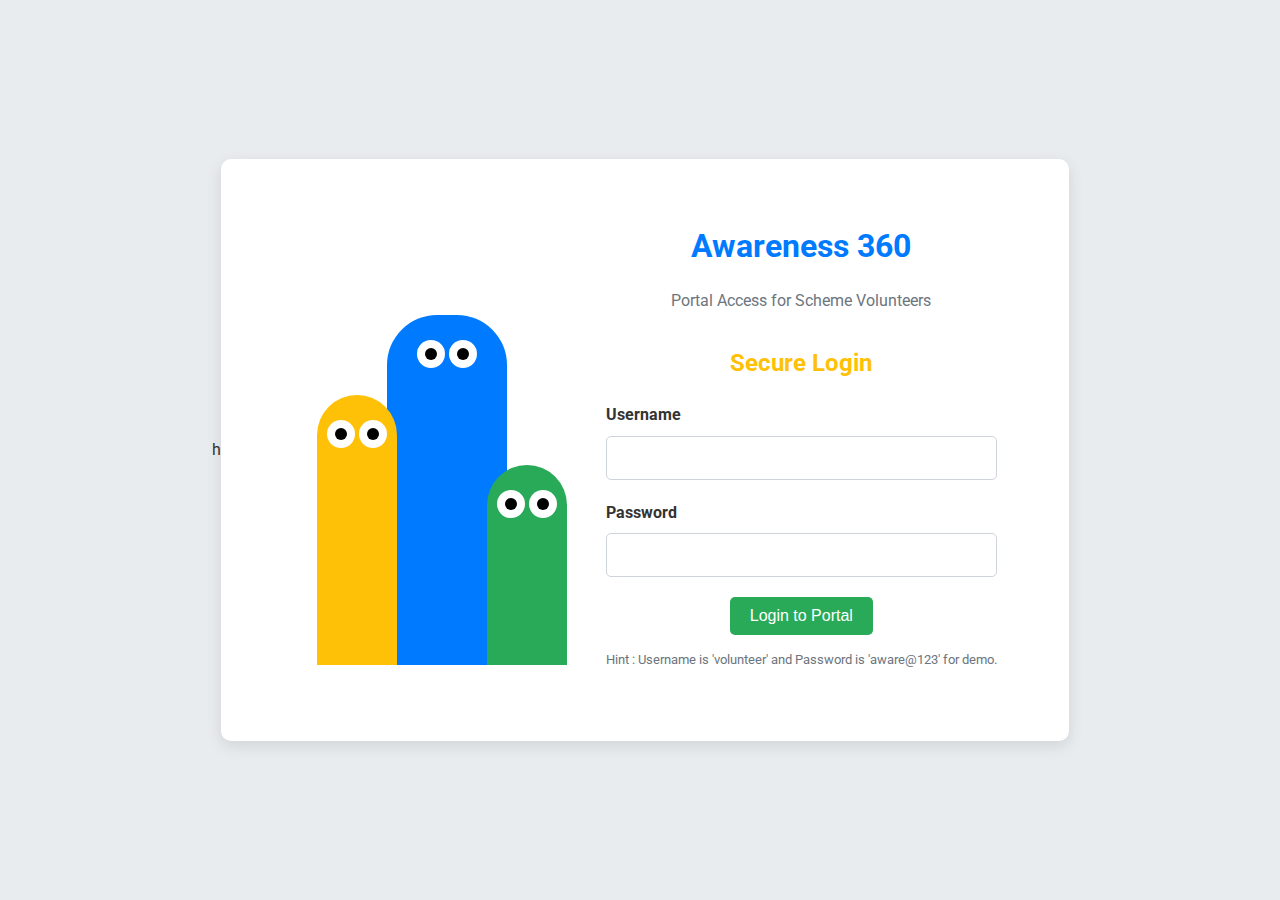
<file: index.html>
<!DOCTYPE html>
<html lang="en">
<head>
    <meta charset="UTF-8">
    <meta name="viewport" content="width=device-width, initial-scale=1.0">
    <title>Awareness 360 - Home</title>
    <meta name="description" content="Your gateway to Central and Andhra Pradesh government schemes, explained simply.">
    <link href="https://fonts.googleapis.com/css2?family=Roboto:wght@400;700&display=swap" rel="stylesheet">
    <link rel="stylesheet" href="css/style.css">
        <link rel="stylesheet" href="https://cdnjs.cloudflare.com/ajax/libs/font-awesome/6.5.0/css/all.min.css" />
    <link rel="preconnect" href="https://fonts.googleapis.com">
    <link rel="preconnect" href="https://fonts.gstatic.com" crossorigin>
    <link href="https://fonts.googleapis.com/css2?family=Pompiere&display=swap" rel="stylesheet">
    <meta name="viewport" content="width=device-width, initial-scale=1.0">
</head>
<body>

    <!-- BARS ANIMATION -->
    <div class="bars-ani">
        <div class="bars" style="--i:1"></div>
        <div class="bars" style="--i:2"></div>
        <div class="bars" style="--i:3"></div>
        <div class="bars" style="--i:4"></div>
        <div class="bars" style="--i:5"></div>
        <div class="bars" style="--i:6"></div>
    </div>

    <!-- MAIN PAGE CONTENT -->
    <div id="main-content">
        <header class="main-header">
            <a class="logo" href="index.html" data-text="Awareness 360" style="list-style: none; text-decoration: none;">Awareness 360</a>
            <nav aria-label="Main Navigation">
                <ul>
                    <li><a href="schemes.html">Schemes</a></li>
                    <li><a href="about.html">About</a></li>
                    <li><a href="contact.html">Contact</a></li>
                    <li><button onclick="logout()" class="logout-button" aria-label="Logout of the portal">Logout</button></li>
                </ul>
            </nav>
        </header>

        <main>
            <section id="hero" class="hero-section dedicated-landing-banner" aria-labelledby="hero-title">
                <div class="hero-content-wrapper">
                    <h1><span class="hero-title" data-text="Empowerment Through Information.">Empowerment Through Information.</span></h1>
                    <p>Discover government welfare programs and access benefits designed for you. Simple, clear, and direct.</p>
                    <a href="schemes.html" class="cta-button">Find Schemes Now</a>
                </div>
            </section>

        <div class="Description feature-card">
            <h1 class="heading">Awareness 360 — Government Scheme Information Portal</h1>
            <p>
                <h2 class="sub-heading">Description:</h2>
Awareness 360 is an interactive and user-friendly web platform designed to simplify access to government welfare schemes for the general public. It provides citizens with clear, categorized, and easily searchable information on Central and State (Andhra Pradesh) government programs.

Built as a semester project, Awareness 360 focuses on bridging the gap between government initiatives and beneficiaries by presenting information in a simple, intuitive, and visually appealing way.
            </p>

            <p>
                <h2 class="sub-heading">Purpose & Motivation</h2>
                Many citizens—especially from rural or economically weaker backgrounds—struggle to understand or even find the government schemes they are eligible for. Official websites are often filled with complex language, confusing navigation, and scattered information.

Awareness 360 was developed to:

Present government schemes in plain, understandable language.

Provide categorized filters and a quick search feature for ease of access.

Encourage public awareness and participation in welfare programs.

Serve as a demo portal for a real-world problem using modern web technologies.
            </p>
        </div>

            <!-- DVS Dual Vertical Slider -->
<div class="con">
    <!-- Left part of the container -->
    <div class="left">
        <div style="background-color: #007bff">
            <h2>"You are never too old to set a new goal or dream a new dream."</h2>
            <p>--C.S. Lewis</p>
        </div>
        <div style="background-color: #007bff">
            <h2>" Life is about making an impact, not making an income." </h2>
            <p>--Kevin Kruse</p>
        </div>
        <div style="background-color: #007bff">
            <h2>"Education is the most powerful weapon which you can use to change the world."</h2>
            <p>--Nelson Mandela</p>
        </div>
        <div style="background-color: #007bff">
            <h2>"You don’t have to play masculine to be a strong woman." </h2>
            <p>--Mary Elizabeth Winstead</p>
        </div>
        <div style="background-color: #007bff">
            <h2>"The farmer has to be an optimist or he wouldn't still be a farmer"</h2>
            <p>--  Will Rogers  </p>
        </div>
    </div>

    <!-- Right part of the container with online images -->
    <div class="right">
        <div style="background-image: url('https://images.pexels.com/photos/5933416/pexels-photo-5933416.jpeg');"></div>
        <div style="background-image: url('https://i.pinimg.com/736x/ae/8b/df/ae8bdf2498b0278105403413dbfdbe8d.jpg');"></div>
        <div style="background-image: url('https://i.pinimg.com/736x/20/54/2e/20542e46cb947c57d0ec39fbb699fb33.jpg');"></div>
        <div style="background-image: url('https://i.pinimg.com/736x/a8/4c/d0/a84cd0107683fa083b2fb501b8968768.jpg');"></div>
        <div style="background-image: url('https://i.pinimg.com/736x/95/39/83/953983c7dd7ff8bcae151d926c679f4f.jpg');"></div>
    </div>

    <!-- Action Buttons -->
    <div class="action_btns">
        <button class="down-button" style="transform: translate(0px, 50px);"><i class="fa-solid fa-arrow-down"></i></button>
        <button class="up-button" style="transform: translate(-35px, -50px);"><i class="fa-solid fa-arrow-up"></i></button>
    </div>
</div>


            <section class="feature-blocks">
                <div class="feature-card scheme-feature">
                    <h3>Browse Schemes</h3>
                    <p>Explore all Central and State schemes with easy filters and search tools.</p>
                    <a href="schemes.html" class="feature-link">Go to Schemes →</a>
                </div>
                <div class="feature-card about-feature">
                    <h3>About Us</h3>
                    <p>Learn about our mission to simplify complex governmental information.</p>
                    <a href="about.html" class="feature-link">Read More →</a>
                </div>
                <div class="feature-card contact-feature">
                    <h3>Get Support</h3>
                    <p>Reach out to the team for project feedback or general scheme guidance.</p>
                    <a href="contact.html" class="feature-link">Contact Details →</a>
                </div>
            </section>
        </main>

        <footer class="main-footer" style="background-color: #007bff;">
            <p>&copy; 2024 Awareness 360 | A Semester Project.</p>
            <div class="footer-links">
                <a href="about.html" aria-label="About Us Link" style="color: white;">About</a>
                <a href="contact.html" aria-label="Contact Us" style="color: white;">Contact Us</a>
            </div>
        </footer>
    </div>

    <!-- SCRIPTS -->
    <script src="js/Portfolio.js"></script>
    <script src="js/auth.js"></script>
    <script src="js/dvs.js"></script>
    <script>
        // SHOW MAIN CONTENT AFTER BARS ANIMATION
        window.addEventListener('load', () => {
            const container = document.querySelector('.bars-ani');
            const mainContent = document.getElementById('main-content');

            // Total duration = max delay + animation duration
            const totalDuration = 1.5 * 1000 + 0.1 * 6 * 800; // 1.5s + 0.6s = 2.1s
            setTimeout(() => {
                container.classList.add('finished');
                mainContent.style.opacity = '1';
                mainContent.style.visibility = 'visible';
            }, totalDuration);
        });

    </script>
</body>
</html>
</file>
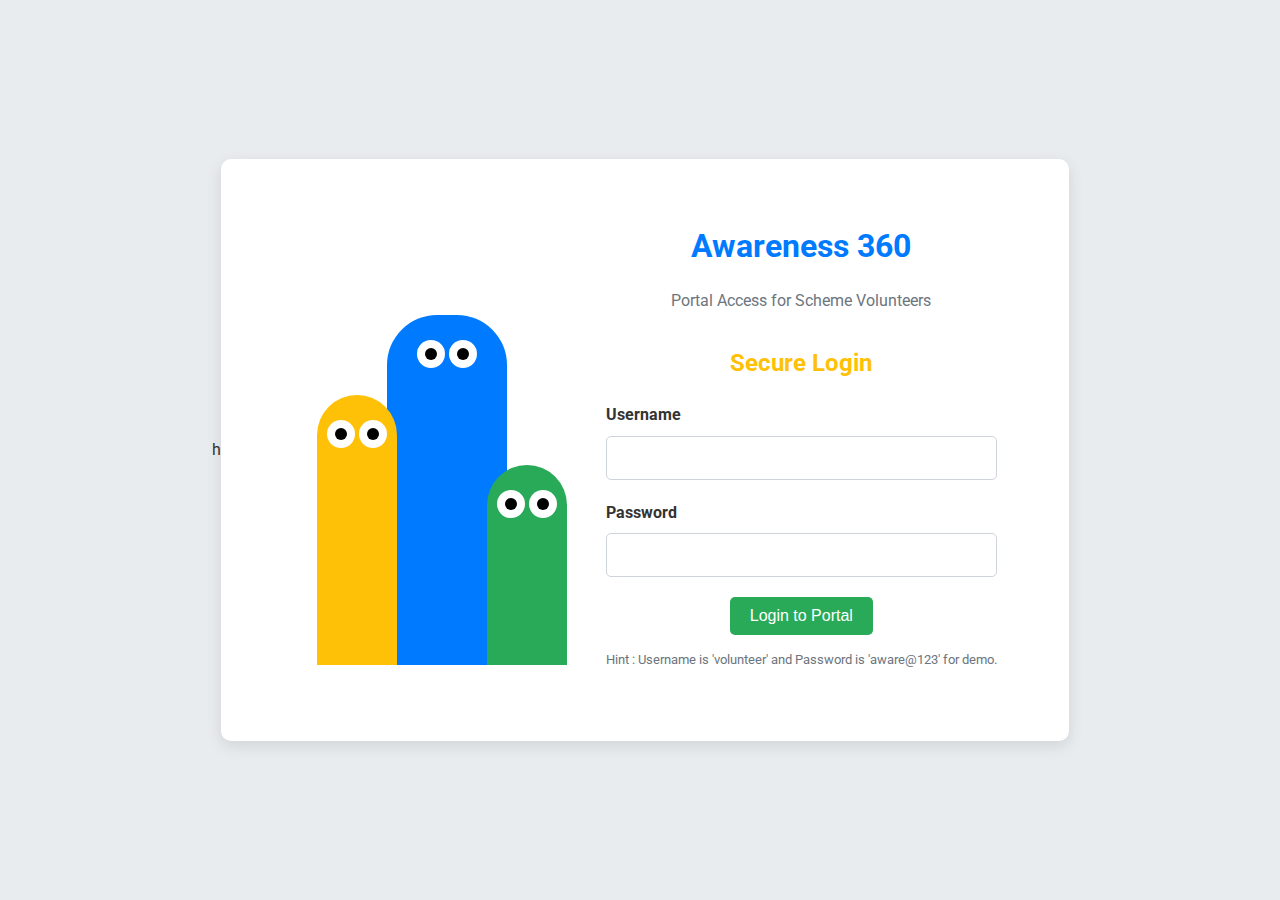
<file: about.html>
<!DOCTYPE html>
<html lang="en">
<head>
    <meta charset="UTF-8" />
    <meta name="viewport" content="width=device-width, initial-scale=1.0"/>
    <title id="aboutTitleTag">About Us - Awareness 360</title>
    <meta name="description" content="Awareness 360: bridging the information gap by making government schemes simple, accessible and actionable for everyone.">
    <link href="https://fonts.googleapis.com/css2?family=Roboto:wght@400;700&display=swap" rel="stylesheet">
    <link rel="stylesheet" href="css/style.css">
</head>
<body>

    <!-- BARS ANIMATION -->
    <div class="bars-ani" aria-hidden="true">
        <div class="bars" style="--i:1 ; background-color: #28a745;"></div>
        <div class="bars" style="--i:2 ; background-color: #28a745;"></div>
        <div class="bars" style="--i:3 ; background-color: #28a745;"></div>
        <div class="bars" style="--i:4 ; background-color: #28a745;"></div>
        <div class="bars" style="--i:5 ; background-color: #28a745;"></div>
        <div class="bars" style="--i:6 ; background-color: #28a745;"></div>
    </div>

    <!-- MAIN PAGE CONTENT (initially hidden until animation finishes) -->
    <div id="main-content" style="opacity:0; visibility:hidden;">
        <header class="main-header" style="background: linear-gradient(45deg, #28a745 0%, #1e7e34 100%);" role="banner">
            <a class="logo" href="index.html" aria-label="Awareness 360 home" style="list-style: none; color: white; text-decoration: none;">Awareness 360</a>

            <nav aria-label="Main Navigation">
                <ul>
                    <li><a href="schemes.html">Schemes</a></li>
                    <li><a href="about.html" aria-current="page">About</a></li>
                    <li><a href="contact.html">Contact</a></li>
                    <li><button onclick="logout()" class="logout-button">Logout</button></li>
                </ul>
            </nav>
        </header>

        <main class="static-page-content" role="main">
            <!-- HERO / BANNER -->
            <section class="page-banner about-banner" style="margin-bottom: 0;" aria-labelledby="about-heading">
                <div class="banner-inner">
                    <h1 id="about-heading">About Awareness 360</h1>
                    <p class="lead">Making government welfare schemes easy to find, understand and apply for — so no eligible person is left behind.</p>
                </div>
            </section>

            <!-- MISSION & VISION -->
            <div class="static-content-block ani" aria-labelledby="mission-heading">
                <div class="conSound">
                    <div class="circle"></div>
                    <div class="circle"></div>
                    <div class="circle"></div>
                    <div class="circle"></div>
                    <div class="circle"></div>
                    <div class="circle"></div>
                    <div class="circle"></div>
                </div>
                <div>
                                    <h2 style="color: #28a745;" id="mission-heading">Our Mission</h2>
                <p>
                    <strong>Awareness 360</strong> exists to break the information barrier between government welfare programs and the people they are meant to serve.
                    We simplify complex official documents, identify eligibility clearly, provide step-by-step application guidance, and point users to verified application portals and local support resources.
                </p>

                <h3 style="color: #28a745;">Our Vision</h3>
                <p>
                    A future in which every eligible citizen — regardless of education, language, or location — can quickly discover the exact benefits they qualify for and apply confidently.
                    We want informed citizens, higher scheme uptake, and reduced exclusion caused by confusing or inaccessible information.
                </p>
                </div>
            </div>

            <!-- THE NEED -->
            <section class="static-content-block" aria-labelledby="need-heading">
                <h2 style="color: #28a745;" id="need-heading">Why This Matters</h2>
                <p>
                    Many government schemes are underutilized because:
                </p>
                <ul>
                    <li>Official guidelines are written in technical or legal language.</li>
                    <li>Information is scattered across multiple websites and PDF documents.</li>
                    <li>Benefit claim processes differ from state to state and require specific documents.</li>
                    <li>Marginalized communities lack accessible, localized guidance in their preferred languages.</li>
                </ul>
                <p>
                    Awareness 360 addresses these gaps by consolidating scope, eligibility, required documents, application steps, and official links — all with clear language and visual cues.
                </p>
            </section>

            <!-- WHAT WE DO -->
            <section class="static-content-block" aria-labelledby="features-heading">
                <h2 id="features-heading">What We Do</h2>

                <article aria-labelledby="feature-1">
                    <h3 id="feature-1">Curated Scheme Summaries</h3>
                    <p>Short, plain-language summaries that explain: who is eligible, what benefits are available, how and where to apply, and what documents are required.</p>
                </article>

                <article aria-labelledby="feature-2">
                    <h3 id="feature-2">Step-by-step Application Guides</h3>
                    <p>Practical guides with screenshots, sample forms, and local office contact information to make applying painless.</p>
                </article>

                <article aria-labelledby="feature-3">
                    <h3 id="feature-3">Eligibility Checker</h3>
                    <p>A simple questionnaire that helps users quickly identify schemes they are likely to qualify for (non-sensitive inputs only).</p>
                </article>

                <article aria-labelledby="feature-4">
                    <h3 id="feature-4">Multilingual & Accessible Content</h3>
                    <p>Content written in clear English and prepared for translation/localization into regional languages. Designed with accessibility best practices (semantic headings, ARIA where needed, and keyboard-friendly navigation).</p>
                </article>

                <article aria-labelledby="feature-5">
                    <h3 id="feature-5">Resources for Helpers</h3>
                    <p>Printable checklists, community worker guides, and contact templates for NGOs, student volunteers, and local government staff who help beneficiaries apply.</p>
                </article>
            </section>

            <!-- HOW IT WORKS -->
            <div class="static-content-block" aria-labelledby="how-heading">
                
                <div>
                    <h2 id="how-heading">How Awareness 360 Works</h2>
                <ol>
                    <li><strong>Research:</strong> We source scheme details from official government portals, notifications, and circulars.</li>
                    <li><strong>Simplify:</strong> Experts rewrite requirements in plain language and convert legal text into actionable steps.</li>
                    <li><strong>Localize:</strong> We add state-specific notes where rules differ, plus contact details of local implementing agencies.</li>
                    <li><strong>Publish:</strong> Each scheme page includes eligibility checks, documents list, application links, and a “how to apply” walkthrough.</li>
                    <li><strong>Update:</strong> We keep pages current — updating them whenever official guidelines change.</li>
                </ol>

                <p><em>Note:</em> We do not process applications ourselves — our role is to guide users to the correct official channels and help them understand the process.</p>
                </div>

                <div class="conCube">
        <div class="cube1">        
        <div class="face top"></div>
        <div class="face front">Research</div>
        <!-- <div class="face right">RIGHT</div> -->
        <!-- <div class="face left">LEFT</div> -->
        <div class="face back"></div> 
        <div class="face bottom"></div>
        </div>
        <div class="cube2">        
            <div class="face top"></div>
            <div class="face front">Simplify</div>
            <!-- <div class="face right">RIGHT</div>
            <div class="face left">LEFT</div> -->
            <div class="face back"></div>
            <div class="face bottom"></div>
        </div>
        <div class="cube3">        
            <div class="face top"></div>
            <div class="face front">Localize</div>
            <!-- <div class="face right">RIGHT</div>
            <div class="face left">LEFT</div> -->
            <div class="face back"></div>
            <div class="face bottom"></div>
        </div>
        <div class="cube4">        
            <div class="face top"></div>
            <div class="face front">Publish</div>
            <!-- <div class="face right">RIGHT</div>
            <div class="face left">LEFT</div> -->
            <div class="face back"></div>
            <div class="face bottom"></div>
        </div>
        <div class="cube5">        
            <div class="face top"></div>
            <div class="face front">Update</div>
            <!-- <div class="face right">RIGHT</div>
            <div class="face left">LEFT</div> -->
            <div class="face back"></div>
            <div class="face bottom"></div>
        </div>
    </div>
            </div>

            <!-- IMPACT / METRICS -->
            <section class="static-content-block" aria-labelledby="impact-heading">
                <h2 id="impact-heading">Impact & Benefits</h2>
                <p>
                    Our objective is measurable: increase scheme awareness and successful applications among underserved communities. Example impact metrics we track:
                </p>
                <ul>
                    <li>Number of scheme pages published and updated.</li>
                    <li>Average time saved per user (by avoiding repeated searches).</li>
                    <li>Community outreach sessions conducted and attendees.</li>
                    <li>Feedback indicating successful claims after using our guides.</li>
                </ul>

                <p>Even small increases in awareness can translate to meaningful support reaching families in need — improving education, healthcare and livelihood outcomes.</p>
            </section>

            <!-- PRIVACY & DATA -->
            <section class="static-content-block" aria-labelledby="privacy-heading">
                <h2 id="privacy-heading">Privacy & Data</h2>
                <p>
                    We respect user privacy. Awareness 360:
                </p>
                <ul>
                    <li>Collects only non-sensitive information for features like the eligibility checker (e.g., age range, category, state) and never stores personally identifiable information without explicit consent.</li>
                    <li>Links only to official government portals for application submission; we do not host or route sensitive documents or applications on behalf of users.</li>
                    <li>Provides clear guidance on what personal documents users will need to apply and where to submit them securely.</li>
                </ul>
                <p>See our <a href="privacy.html">Privacy Policy</a> for full details.</p>
            </section>

            <!-- TEAM AND PARTNERS -->
            <section class="static-content-block" aria-labelledby="team-heading">
                <h2 id="team-heading">Team & Partners</h2>
                <p>
                    Awareness 360 is a semester project led by a team of students and mentors with backgrounds in web development, public policy research, and community outreach.
                </p>
                <ul>
                    <li><strong>Project Lead:</strong> (Venu Gopal)</li>
                    <li><strong>Frontend & UX:</strong> (Haswanth)</li>
                    <li><strong>Content & Research:</strong> (Deepak)</li>
                    <li><strong>Community Outreach:</strong> (Chakka Sai kumar)</li>
                </ul>
                <p>We collaborate with local NGOs and student volunteers to test content usability and ensure it is genuinely helpful to end users.</p>
            </section>

            <!-- CALL TO ACTION -->
            <section class="static-content-block cta" aria-labelledby="cta-heading">
                <h2 id="cta-heading">Get Involved</h2>
                <p>
                    You can help Awareness 360 reach more people:
                </p>
                <ul>
                    <li><strong>Contribute:</strong> Report a scheme we missed or send corrections.</li>
                    <li><strong>Volunteer:</strong> Help translate pages or run local awareness sessions.</li>
                    <li><strong>Share:</strong> If a guide helped you, tell others — small shares lead to real claims for people who need them.</li>
                </ul>

                <p><a class="primary-btn" href="contact.html">Contact Us</a> to volunteer or suggest a scheme.</p>
            </section>

        </main>

        <footer class="main-footer" role="contentinfo" style="background: linear-gradient(90deg, #28a745, #1e7e34);">
            <p>&copy; 2025 Awareness 360 | A Semester Project.</p>
            <div class="footer-links">
                <a href="privacy.html" style="color: white;">Privacy Policy</a>
                <a href="contact.html" style="color: white;">Contact Us</a>
            </div>
        </footer>
    </div>

    <script src="js/auth.js"></script>
    <script>
        // Show main content after bars animation
        window.addEventListener('load', () => {
            const container = document.querySelector('.bars-ani');
            const mainContent = document.getElementById('main-content');

            // Total duration = max delay + animation duration (calculated to match CSS animation)
            const totalDuration = 1.5 * 1000 + 0.1 * 6 * 1000; // 1.5s + 0.6s = 2.1s
            setTimeout(() => {
                container.classList.add('finished');
                mainContent.style.opacity = '1';
                mainContent.style.visibility = 'visible';
            }, totalDuration);
        });

        // Simple logout fallback (you likely already have auth.js)
        function logout() {
            if (typeof window.authLogout === 'function') {
                window.authLogout();
            } else {
                // fallback: clear local storage and redirect to login
                localStorage.clear();
                window.location.href = 'login.html';
            }
        }
    </script>
</body>
</html>
</file>
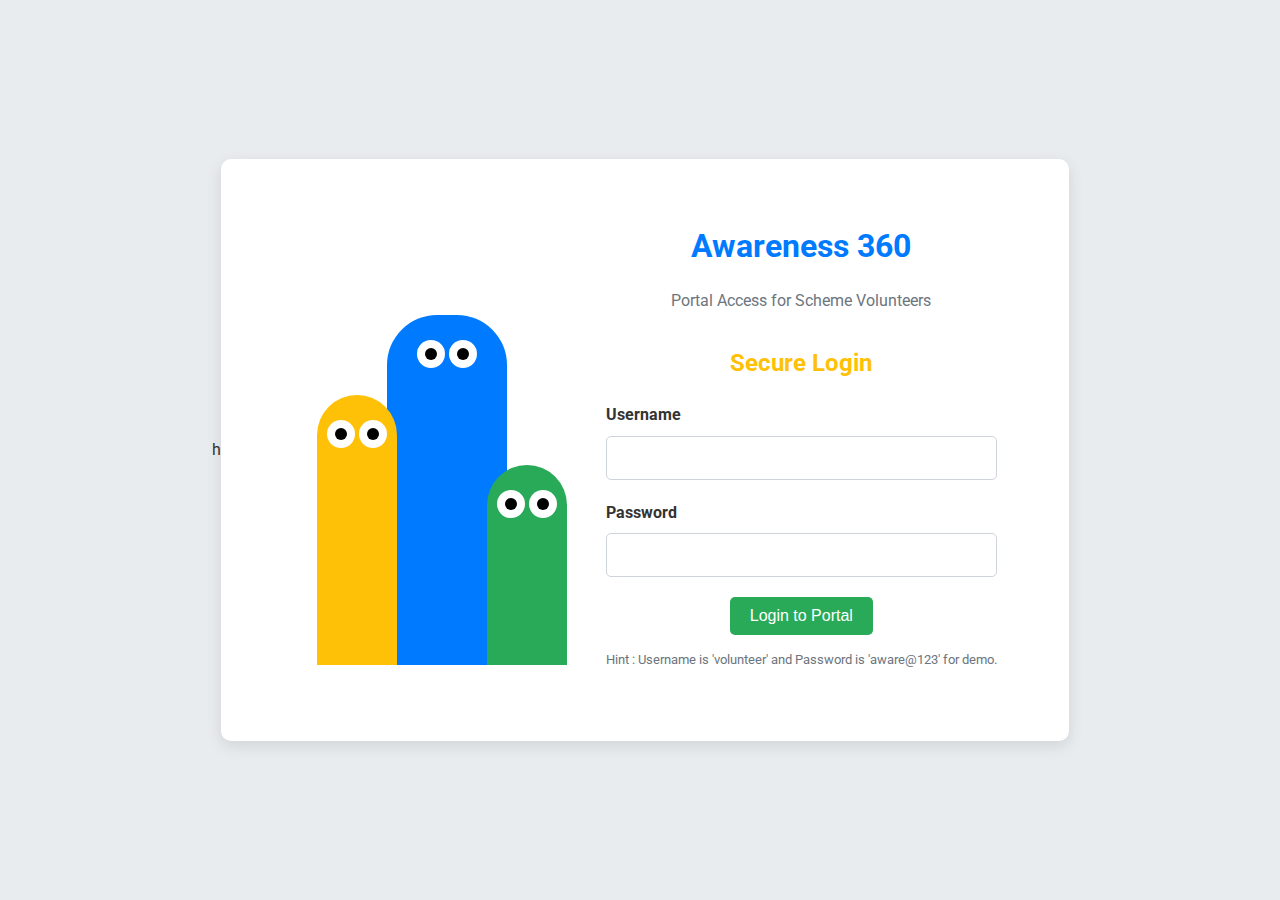
<file: contact.html>
<!DOCTYPE html>
<html lang="en">
<head>
    <meta charset="UTF-8">
    <meta name="viewport" content="width=device-width, initial-scale=1.0">
    <title id="contactTitleTag">Contact Us - Awareness 360</title>
    <link href="https://fonts.googleapis.com/css2?family=Roboto:wght@400;700&display=swap" rel="stylesheet">
    <link rel="stylesheet" href="css/style.css">
</head>
<body>

    <!-- BARS ANIMATION -->
    <div class="bars-ani">
        <div class="bars" style="--i:1 ; background-color: #ffc107;"></div>
        <div class="bars" style="--i:2 ; background-color: #ffc107;"></div>
        <div class="bars" style="--i:3 ; background-color: #ffc107;"></div>
        <div class="bars" style="--i:4 ; background-color: #ffc107;"></div>
        <div class="bars" style="--i:5 ; background-color: #ffc107;"></div>
        <div class="bars" style="--i:6 ; background-color: #ffc107;"></div>
    </div>

    <!-- MAIN PAGE CONTENT -->
    <div id="main-content">
        <header class="main-header" style="background: linear-gradient(45deg, #ffc107 0%, #e0a800 100%);">
            <a class="logo" href="index.html" style="list-style: none; color: white; text-decoration: none;">Awareness 360</a>
            <nav aria-label="Main Navigation">
                <ul>
                    <li><a href="schemes.html">Schemes</a></li>
                    <li><a href="about.html">About</a></li>
                    <li><a href="contact.html">Contact</a></li>
                    <li><button onclick="logout()" class="logout-button">Logout</button></li>
                </ul>
            </nav>
        </header>

        <main class="static-page-content" >
            <section  class="page-banner contact-banner" aria-labelledby="contact-heading">
                <h1 id="contact-heading" class="para">Get In Touch</h1>
                <p>Have questions about a scheme? We're here to help.</p>
            </section>

            <section class="static-content-block contact-details">
                <h2 style="border-left: 6px solid #ffc107; color: #ffc107;">Reach Out to Our Team</h2>
                <p>While we do not process applications directly, we can guide you to the correct official resources and answer general queries about scheme eligibility.</p>
                
                <div class="contact-info">
                    <h3 style="color: #ffc107;">General Support</h3>
                    <p><strong>Email:</strong> <a href="mailto:support@awareness360.org">support@awareness360.org</a></p>
                    <p><strong>Helpdesk:</strong> 1800-123-4567 (Toll-Free, for Scheme Information Only)</p>
                </div>
                
                <div class="contact-info">
                    <h3 style="color: #ffc107;">Project Team</h3>
                    <p>For project feedback or technical issues:</p>
                    <p><strong>Email:</strong> <a href="mailto:project-team@awareness360.org">project-team@awareness360.org</a></p>
                </div>
            </section>
        </main>

        <footer class="main-footer" style="background : linear-gradient(90deg , #ffc107, #e0a800);">
            <p>&copy; 2024 Awareness 360 | A Semester Project.</p>
            <div class="footer-links" >
                <a style="color: white;" href="about.html">About</a>
                <a style="color: white;"  href="contact.html">Contact Us</a>
            </div>
        </footer>
    </div>

    <script src="js/auth.js"></script>
    <script>
        // Show main content after bars animation
        window.addEventListener('load', () => {
            const container = document.querySelector('.bars-ani');
            const mainContent = document.getElementById('main-content');

            const totalDuration = 1.5 * 1000 + 0.1 * 6 * 1000; // 2.1s
            setTimeout(() => {
                container.classList.add('finished');
                mainContent.style.opacity = '1';
                mainContent.style.visibility = 'visible';
            }, totalDuration);
        });
    </script>
</body>
</html>
</file>
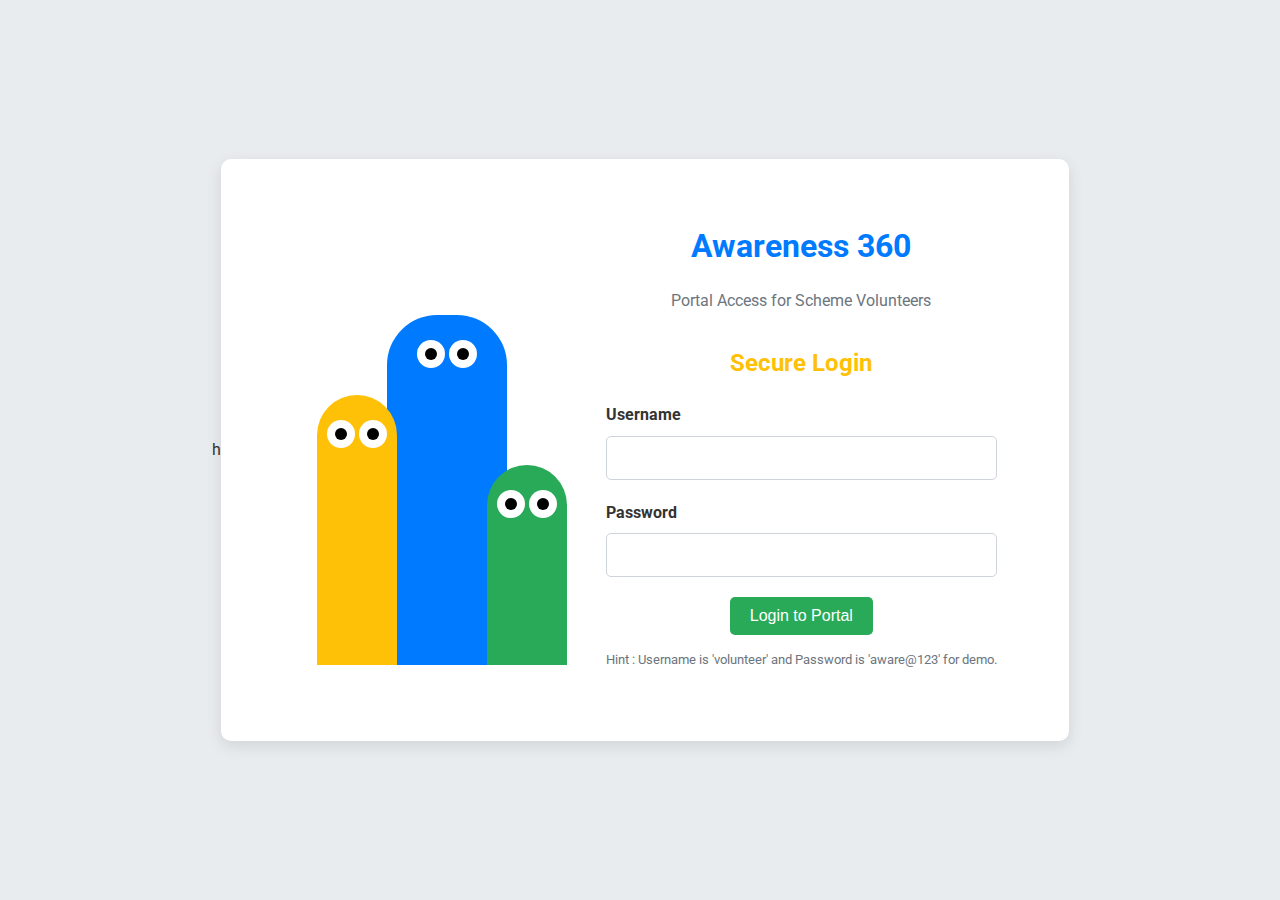
<file: details.html>
<!DOCTYPE html>
<html lang="en">
<head>
    <meta charset="UTF-8">
    <meta name="viewport" content="width=device-width, initial-scale=1.0">
    <title id="schemeTitleTag">Scheme Details - Awareness 360</title>
    <link href="https://fonts.googleapis.com/css2?family=Roboto:wght@400;700&display=swap" rel="stylesheet">
    <link rel="stylesheet" href="css/style.css">
</head>
<body>
    <header class="main-header">
        <div class="logo" href="index.html">Awareness 360</div>
        <nav aria-label="Main Navigation">
            <ul>
                <li><a href="schemes.html">Schemes</a></li>
                <li><a href="about.html">About</a></li>
                <li><a href="contact.html">Contact</a></li>
                <li><button onclick="logout()" class="logout-button" aria-label="Logout of the portal">Logout</button></li>
            </ul>
        </nav>
    </header>

    <main>
        <section class="scheme-details-section">
            <h1 id="detail-scheme-name">Loading Scheme Details...</h1>
            <a href="schemes.html" class="back-link">← Back to All Schemes</a>

            <div class="details-grid">
                <article class="detail-block overview-block">
                    <h2>Scheme Overview</h2>
                    <p id="detail-focus"></p>
                    <p id="detail-overview-content"></p>
                </article>

                <article class="detail-block eligibility-block">
                    <h2>Who is Eligible?</h2>
                    <ul id="detail-eligibility-list">
                        <li>Loading eligibility criteria...</li>
                    </ul>
                </article>
                
                <article class="detail-block steps-block">
                    <h2>How to Apply (Steps)</h2>
                    <ol id="detail-steps-list">
                        <li>Loading application steps...</li>
                    </ol>
                </article>
            </div>

            <div class="official-link-container">
                <p>For detailed, up-to-date, and legally binding information, always refer to the official source:</p>
                <a id="detail-official-link" href="#" target="_blank" class="cta-button official-link">Official Scheme Website</a>
            </div>
            
        </section>
    </main>

    <footer class="main-footer">
        <p>&copy; 2024 Awareness 360 | A Semester Project.</p>
        <div class="footer-links">
            <a href="about.html" aria-label="About Us Link">About</a>
            <a href="contact.html" aria-label="Contact Us">Contact Us</a>
        </div>
    </footer>

    <script src="js/auth.js"></script>
    <script src="js/details.js"></script>
</body>
</html>
</file>
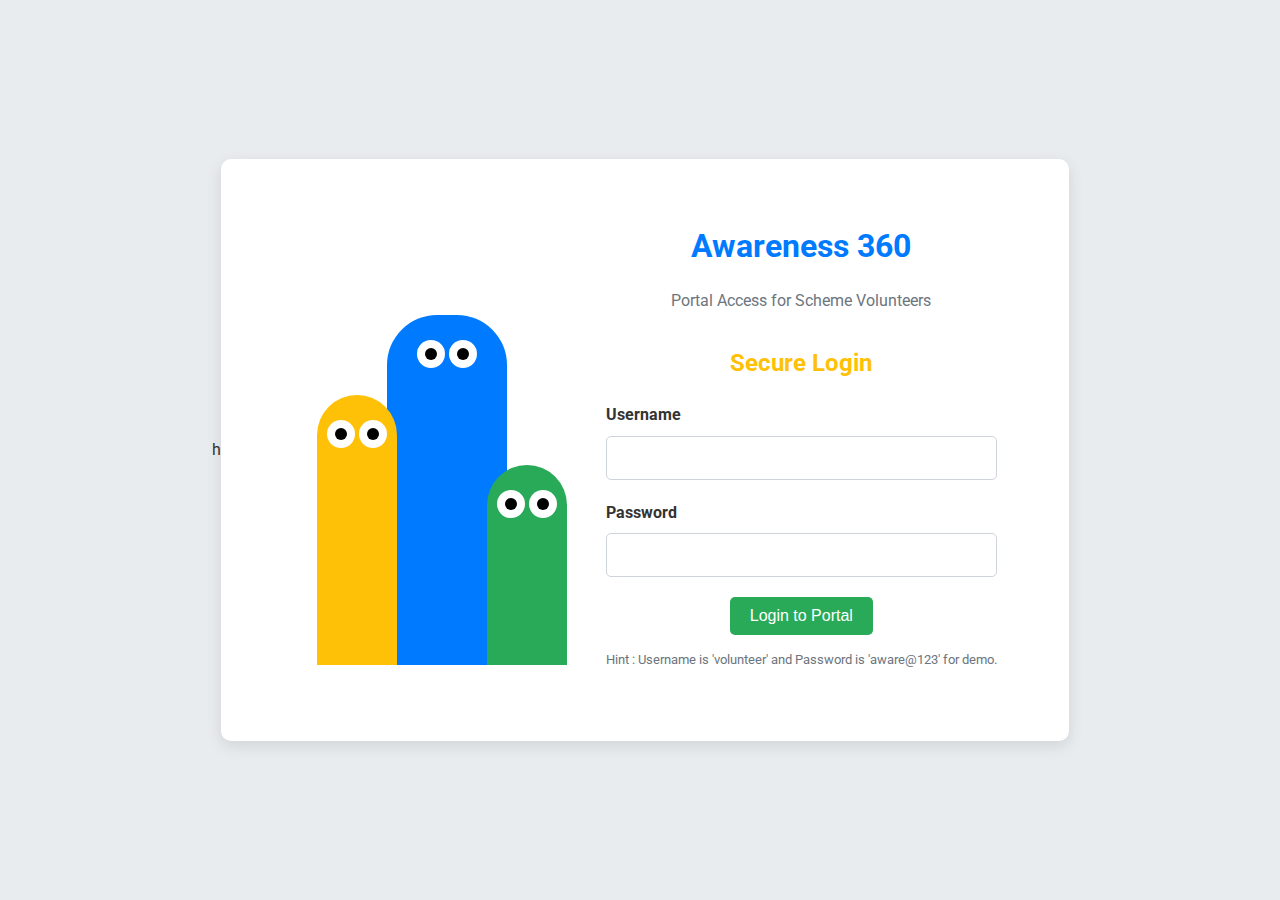
<file: login.html>
<!DOCTYPE html>
<html lang="en">
<head>
    <meta charset="UTF-8">
    <meta name="viewport" content="width=device-width, initial-scale=1.0">
    <title>Login - Awareness 360</title>
    <link href="https://fonts.googleapis.com/css2?family=Roboto:wght@400;700&display=swap" rel="stylesheet">
    <link rel="stylesheet" href="css/style.css">
</head>
<body class="login-body">h

    <div class="login-container">
        
        <!-- PERSON VISUALS -->
        <div class="person-container">
            <div class="person person1">
                <div class="body">

                    
                    <div class="eyesCon">
                        <div class="eye left-eye">
                            <div class="pupil"></div>
                        </div>
                        <div class="eye right-eye">
                            <div class="pupil"></div>
                        </div>
                    </div>
                </div>
            </div>

            <div class="person person2">
                <div class="body">
                    <div class="eyesCon">
                        <div class="eye left-eye">
                            <div class="pupil"></div>
                        </div>
                        <div class="eye right-eye">
                            <div class="pupil"></div>
                        </div>
                    </div>
                </div>
            </div>

            <div class="person person3">
                <div class="body">
                    <div class="eyesCon">
                        <div class="eye left-eye">
                            <div class="pupil"></div>
                        </div>
                        <div class="eye right-eye">
                            <div class="pupil"></div>
                        </div>
                    </div>
                </div>
            </div>
        </div>

        <!-- LOGIN FORM -->
        <div class="login-header">
            <h1>Awareness 360</h1>
            <p>Portal Access for Scheme Volunteers</p>
                    
            <form id="login-form" onsubmit="login(event)">
                <h2 style="color: #ffc107;">Secure Login</h2>
                <div class="form-group">
                    <label for="username">Username</label>
                    <input type="text" id="username" required>
                </div>
                <div class="form-group">
                    <label for="password">Password</label>
                    <input type="password" id="password" required>
                </div>
                <button style="background-color: #28aa59;" type="submit" class="cta-button">Login to Portal</button>
                <p class="login-note">Hint : Username is 'volunteer' and Password is 'aware@123' for demo.</p>
            </form>
        </div>

    </div>

    <script src="js/auth.js"></script>
    <script>
// ---------------- EYE MOVEMENT ----------------
document.addEventListener('mousemove', (event) => {
  const eyes = document.querySelectorAll('.eye');

  // Skip normal movement if password field is focused 
  if (document.activeElement.id === 'password') return;

  eyes.forEach((eye) => {
    const pupil = eye.querySelector('.pupil');
    const rect = eye.getBoundingClientRect();
    const eyeCenterX = rect.left + rect.width / 2;
    const eyeCenterY = rect.top + rect.height / 2;

    const dx = event.clientX - eyeCenterX;
    const dy = event.clientY - eyeCenterY;

    const angle = Math.atan2(dy, dx);
    const distance = Math.min(6, Math.hypot(dx, dy) / 20);

    pupil.style.transform = `translate(${Math.cos(angle) * distance}px, ${Math.sin(angle) * distance}px)`;
  });
});

// ---------------- LOOK AWAY WHEN TYPING PASSWORD ----------------
const passwordInput = document.getElementById('password');
const eyes = document.querySelectorAll('.eye');

passwordInput.addEventListener('focus', () => {
  eyes.forEach((eye) => {
    const pupil = eye.querySelector('.pupil');
    // Look away (opposite direction)
    pupil.style.transform = 'translate(-6px, -4px)';
  });
});

passwordInput.addEventListener('input', () => {
  eyes.forEach((eye) => {
    const pupil = eye.querySelector('.pupil');
    pupil.style.transform = 'translate(-6px, -4px)';
  });
});

passwordInput.addEventListener('blur', () => {
  eyes.forEach((eye) => {
    const pupil = eye.querySelector('.pupil');
    // Return to center when password input loses focus
    pupil.style.transform = 'translate(0, 0)';
  });
});

    </script>
</body>
</html>
</file>
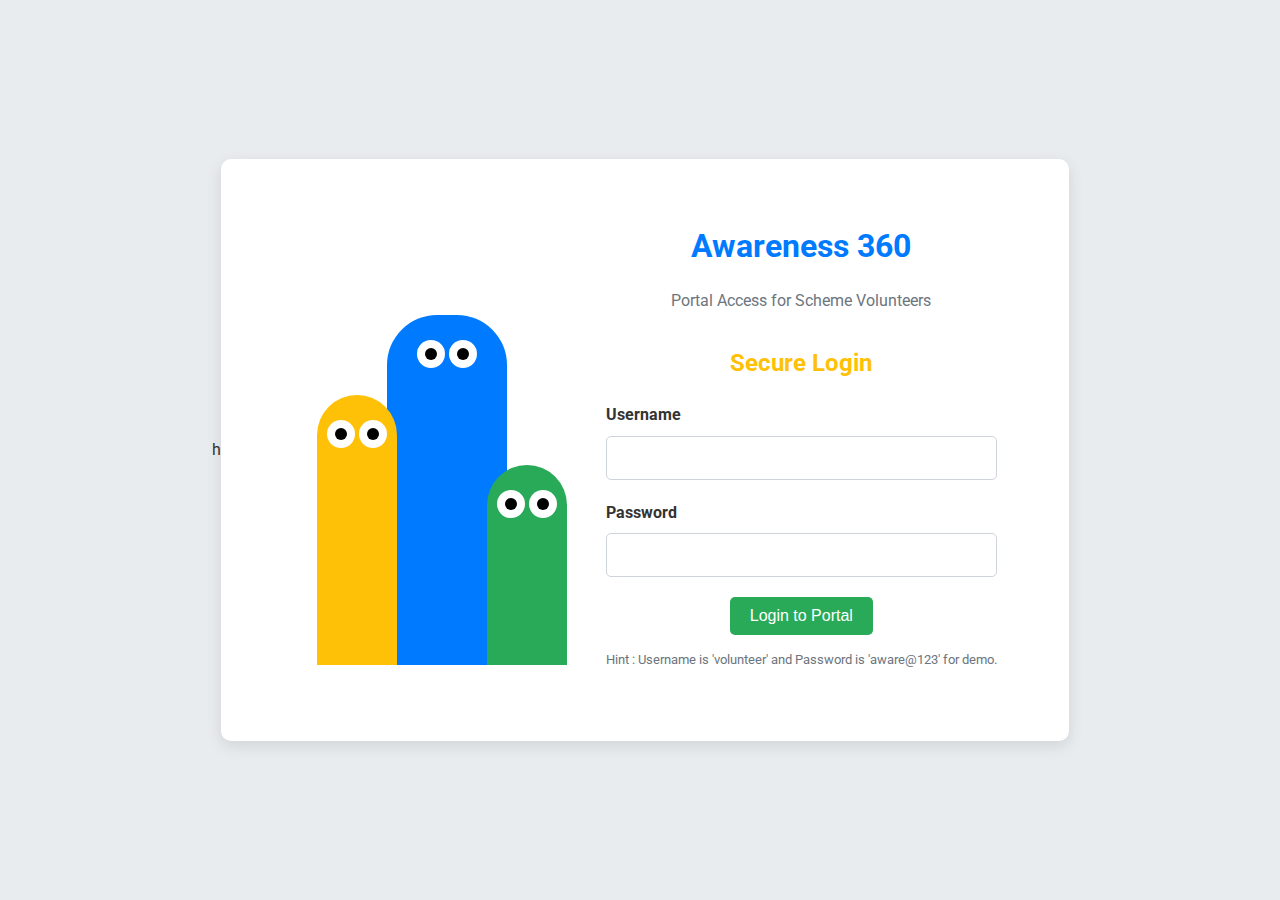
<file: schemes.html>
<!DOCTYPE html>
<html lang="en">
<head>
    <meta charset="UTF-8">
    <meta name="viewport" content="width=device-width, initial-scale=1.0">
    <title>Awareness 360 - Scheme Finder</title>
    <meta name="description" content="Find Central and Andhra Pradesh government schemes, explained in simple language.">
    <link href="https://fonts.googleapis.com/css2?family=Roboto:wght@400;700&display=swap" rel="stylesheet">
    <link rel="stylesheet" href="css/style.css">
</head>
<body>

    <!-- BARS ANIMATION -->
    <div class="bars-ani">
        <div class="bars" style="--i:1; background-color: #17a2b8;"></div>
        <div class="bars" style="--i:2; background-color: #17a2b8;"></div>
        <div class="bars" style="--i:3; background-color: #17a2b8;"></div>
        <div class="bars" style="--i:4; background-color: #17a2b8;"></div>
        <div class="bars" style="--i:5; background-color: #17a2b8;"></div>
        <div class="bars" style="--i:6; background-color: #17a2b8;"></div>
    </div>

    <!-- MAIN PAGE CONTENT -->
    <div id="main-content" style="opacity: 0; visibility: hidden;">
        <header class="main-header" style="background: linear-gradient(45deg, #17a2b8 0%, #138496 100%);">
            <a class="logo" href="index.html" style="list-style: none; color: white; text-decoration: none;">Awareness 360</a>
            <nav aria-label="Main Navigation">
                <ul>
                    <li><a href="schemes.html">Schemes</a></li> 
                    <li><a href="about.html">About</a></li>
                    <li><a href="contact.html">Contact</a></li>
                    <li><button onclick="logout()" class="logout-button" aria-label="Logout of the portal">Logout</button></li>
                </ul>
            </nav>
        </header>

        <main>
            <section class="page-banner schemes-banner" aria-labelledby="schemes-page-title">
                <h1 id="schemes-page-title">All Government Schemes</h1>
                <p>Use the filters below to find the program that suits your needs.</p>
            </section>

            <section id="schemes" class="scheme-finder">
                <h2>Filter Schemes</h2>
                <div class="filter-controls">
                    <label for="state-filter">State/Central:</label>
                    <select id="state-filter" aria-label="Filter schemes by state or central government">
                        <option value="all">All Schemes</option>
                        <option value="central">Central 🇮🇳</option>
                        <option value="ap">Andhra Pradesh</option>
                    </select>

                    <label for="beneficiary-filter">Category:</label>
                    <select id="beneficiary-filter" aria-label="Filter schemes by beneficiary group">
                        <option value="all">All Categories</option>
                        <option value="farmer">Farmers 🚜</option>
                        <option value="woman_girl">Women / Girl Child 👧</option>
                        <option value="elderly">Elderly / Pension 👴</option>
                        <option value="student">Students 📚</option>
                        <option value="social_security">Social Security / Health ❤️</option>
                        <option value="livelihood">Skill / Livelihood 💼</option>
                        <option value="general">General Welfare</option>
                    </select>
                    
                    <input type="search" id="scheme-search" placeholder="Search by scheme name or benefit..." aria-label="Search schemes">
                </div>

                <div id="scheme-list" class="scheme-grid">
          <!-- Andhra Pradesh Schemes (Current 2025) -->
          <article class="scheme-card" data-state="ap" data-category="education" data-beneficiary="student">
            <h3>Thalliki Vandanam (AP)</h3>
            <p class="summary">₹15,000 annual aid per child (Classes I–XII) to mothers/guardians for school education.</p>
            <a href="details.html?scheme=Thalliki%20Vandanam%20(AP)" class="learn-more cta-button">Know More</a>
          </article>

          <article class="scheme-card" data-state="ap" data-category="social_security" data-beneficiary="elderly">
            <h3>NTR Bharosa Pension Scheme (AP)</h3>
            <p class="summary">Enhanced monthly pension for elderly, widows, disabled, and vulnerable citizens.</p>
            <a href="details.html?scheme=NTR%20Bharosa%20Pension%20Scheme%20(AP)" class="learn-more cta-button">Know More</a>
          </article>

          <article class="scheme-card" data-state="ap" data-category="women" data-beneficiary="woman_girl">
            <h3>Aadabidda Nidhi Scheme (AP)</h3>
            <p class="summary">Monthly financial assistance for women aged 18–59 from low-income families.</p>
            <a href="details.html?scheme=Aadabidda%20Nidhi%20Scheme%20(AP)" class="learn-more cta-button">Know More</a>
          </article>

          <article class="scheme-card" data-state="ap" data-category="housing" data-beneficiary="general">
            <h3>NTR Housing Scheme (AP)</h3>
            <p class="summary">Affordable housing for low-income and homeless families across Andhra Pradesh.</p>
            <a href="details.html?scheme=NTR%20Housing%20Scheme%20(AP)" class="learn-more cta-button">Know More</a>
          </article>

          <article class="scheme-card" data-state="ap" data-category="livelihood" data-beneficiary="livelihood,woman_girl">
            <h3>NTR Jala Siri (AP)</h3>
            <p class="summary">Irrigation and livelihood enhancement program for farmers and rural women groups.</p>
            <a href="details.html?scheme=NTR%20Jala%20Siri%20(AP)" class="learn-more cta-button">Know More</a>
          </article>

          <!-- Central Schemes (Unchanged) -->
          <article class="scheme-card" data-state="central" data-category="farmer" data-beneficiary="farmer">
            <h3>PM Kisan Samman Nidhi (Central)</h3>
            <p class="summary">₹6,000 per year income support for landholding farmer families.</p>
            <a href="details.html?scheme=PM%20Kisan%20Samman%20Nidhi%20(Central)" class="learn-more cta-button">Know More</a>
          </article>

          <article class="scheme-card" data-state="central" data-category="housing" data-beneficiary="general">
            <h3>Pradhan Mantri Awas Yojana (PMAY)</h3>
            <p class="summary">Financial assistance or subsidy for EWS, LIG, MIG families to buy/build homes.</p>
            <a href="details.html?scheme=Pradhan%20Mantri%20Awas%20Yojana%20(PMAY)" class="learn-more cta-button">Know More</a>
          </article>

          <article class="scheme-card" data-state="central" data-category="social_security" data-beneficiary="elderly,social_security">
            <h3>Atal Pension Yojana (APY) (Central)</h3>
            <p class="summary">Fixed monthly pension after age 60 for unorganized sector workers.</p>
            <a href="details.html?scheme=Atal%20Pension%20Yojana%20(APY)%20(Central)" class="learn-more cta-button">Know More</a>
          </article>

          <article class="scheme-card" data-state="central" data-category="livelihood" data-beneficiary="livelihood">
            <h3>PM Vishwakarma Yojana (Central)</h3>
            <p class="summary">Skill training, toolkit stipend, and collateral-free loans for traditional artisans.</p>
            <a href="details.html?scheme=PM%20Vishwakarma%20Yojana%20(Central)" class="learn-more cta-button">Know More</a>
          </article>

          <article class="scheme-card" data-state="central" data-category="farmer" data-beneficiary="farmer">
            <h3>PM Fasal Bima Yojana (PMFBY)</h3>
            <p class="summary">Comprehensive crop insurance for farmers growing notified crops.</p>
            <a href="details.html?scheme=PM%20Fasal%20Bima%20Yojana%20(PMFBY)" class="learn-more cta-button">Know More</a>
          </article>

          <article class="scheme-card" data-state="central" data-category="health" data-beneficiary="woman_girl">
            <h3>Pradhan Mantri Matru Vandana Yojana (PMMVY)</h3>
            <p class="summary">Cash incentive of ₹5,000 for pregnant women and lactating mothers (first child).</p>
            <a href="details.html?scheme=Pradhan%20Mantri%20Matru%20Vandana%20Yojana%20(PMMVY)" class="learn-more cta-button">Know More</a>
          </article>

          <article class="scheme-card" data-state="central" data-category="social_security" data-beneficiary="woman_girl">
            <h3>Sukanya Samriddhi Yojana (SSY)</h3>
            <p class="summary">High-interest, tax-free savings for parents of a girl child (under 10).</p>
            <a href="details.html?scheme=Sukanya%20Samriddhi%20Yojana%20(SSY)" class="learn-more cta-button">Know More</a>
          </article>

          <article class="scheme-card" data-state="central" data-category="health" data-beneficiary="social_security">
            <h3>Ayushman Bharat - PMJAY (Central)</h3>
            <p class="summary">Health cover of ₹5 Lakh per family per year for SECC 2011 vulnerable families.</p>
            <a href="details.html?scheme=Ayushman%20Bharat%20-%20PMJAY%20(Central)" class="learn-more cta-button">Know More</a>
          </article>

          <article class="scheme-card" data-state="central" data-category="social_security" data-beneficiary="general">
            <h3>Pradhan Mantri Jan Dhan Yojana (PMJDY)</h3>
            <p class="summary">Zero balance savings account and financial services for unbanked citizens.</p>
            <a href="details.html?scheme=Pradhan%20Mantri%20Jan%20Dhan%20Yojana%20(PMJDY)" class="learn-more cta-button">Know More</a>
          </article>
        </div>
            </section>
        </main>

        <footer class="main-footer" style="background-color: #138496;">
            <p>&copy; 2024 Awareness 360 | A Semester Project.</p>
            <div class="footer-links">
                <a href="about.html" aria-label="About Us Link" style="color: white;">About</a>
                <a href="contact.html" aria-label="Contact Us" style="color: white;">Contact Us</a>
            </div>
        </footer>
    </div>

    <script src="js/auth.js"></script>
    <script src="js/script.js"></script>

     <script>
        // SHOW MAIN CONTENT AFTER BARS ANIMATION
        window.addEventListener('load', () => {
            const container = document.querySelector('.bars-ani');
            const mainContent = document.getElementById('main-content');

            // Total duration = max delay + animation duration
            const totalDuration = 1.5 * 1000 + 0.1 * 6 * 800; // 1.5s + 0.6s = 2.1s
            setTimeout(() => {
                container.classList.add('finished');
                mainContent.style.opacity = '1';
                mainContent.style.visibility = 'visible';
            }, totalDuration);
        });

    </script>

    </body>
    </html>
</file>
<file: css/style.css>
/* GENERAL STYLES */
body {
    font-family: 'Roboto', sans-serif;
    margin: 0;
    padding: 0;
    background-color: #f4f7f9;
    color: #333;
    line-height: 1.6;
}

main {
    padding: 20px 0;
    max-width: 1400px;
    margin: 0 auto;
}

/* HEADER AND NAVIGATION */
.main-header {
    background-color: #007bff;
    color: white;
    padding: 15px 5%;
    display: flex;
    justify-content: space-between;
    align-items: center;
    box-shadow: 0 2px 5px rgba(0, 0, 0, 0.1);
}

/* Make logo relative for pseudo-element positioning */
.logo {
    position: relative;
    font-size: 1.8em;
    font-weight: 700;
    color: white;
}

.hero-title{
    position: relative;
    font-size: 50px;
    font-weight: 700;
    color: transparent;
    /* -webkit-text-stroke: 1px white; */
}

.hero-title::before {
    content: attr(data-text);
    position: absolute;
    top: 0;
    left: 0;
    width: 0;
    white-space: nowrap;
    overflow: hidden;
    color: white;
    /* border-right: 2px solid white; */
    animation: slide 5s linear infinite;
}

@keyframes slide {
    0%,100%{
        width: 0;
    }

    60%,90%{
        width: 100%;
    }
}


.main-header nav ul {
    list-style: none;
    padding: 0;
    margin: 0;
    display: flex;
    align-items: center;
}

.main-header nav ul li {
    margin-left: 25px;
}

.main-header nav ul li a {
    color: white;
    text-decoration: none;
    font-weight: 400;
    padding: 5px 0;
    transition: color 0.2s, border-bottom 0.2s;
}

.main-header nav ul li a:hover {
    color: #e2e6ea;
    border-bottom: 2px solid #e2e6ea;
}

.logout-button {
    background-color: #dc3545;
    color: white;
    border: none;
    padding: 8px 15px;
    border-radius: 5px;
    cursor: pointer;
    font-size: 1em;
    margin-left: 20px;
    transition: background-color 0.2s;
}

.logout-button:hover {
    background-color: #c82333;
}

/* FOOTER */
.main-footer {
    background-color: #343a40;
    color: white;
    text-align: center;
    padding: 20px 5%;
    margin-top: 40px;
    font-size: 0.9em;
}

.footer-links a {
    color: #adb5bd;
    margin: 0 10px;
    text-decoration: none;
}

.footer-links a:hover {
    text-decoration: underline;
}


/* --- LOGIN PAGE STYLES --- */
.login-body {
    display: flex;
    justify-content: center;
    align-items: center;
    min-height: 100vh;
    background-color: #e9ecef;
}

.login-container {
    background-color: white;
    padding: 40px;
    border-radius: 10px;
    box-shadow: 0 5px 15px rgba(0, 0, 0, 0.1);
    width: 100%;
    max-width: 60%;
    text-align: center;
    display: flex;
    flex-direction: row;
    justify-content: space-around;
    gap: 20px;
    align-items: center;
}

/* ---------- FIXED PERSON CONTAINER ---------- */
.person-container {
    width: 30%;
    height: 100%;
    position: relative;   
    display: flex;
    flex-direction: row;
    justify-content: center;
    align-items: end;
    gap: 10px;
    transform: translate(130PX,40px);
}

/* Each person */
.person {
    display: flex;
    justify-content: center;
    align-items: center;
    height: auto;
    position: relative;
}

/* Person body */
.person .body {
    width: 120px;
    height: 350px;
    background-color: #007bff;
    border-top-left-radius: 50px;
    border-top-right-radius: 50px;
    position: relative;
    display: flex;
    justify-content: center;
    align-items: flex-start;
}

/* Make person 2 smaller */
.person2 .body {
    height: 200px;   /* smaller than 160px of person 1 */
    width: 80px;     /* slightly slimmer body */
    background-color: #28aa59;
}

.person2 {
    height: 280px; 
    transform: translate(-30px,40px);  /* overall person height smaller */
}

/* Make person 2 smaller */
.person3 .body {
    height: 270px;   /* smaller than 160px of person 1 */
    width: 80px;     /* slightly slimmer body */
    background-color: #ffc107;
    border-radius: none; /* overall person height smaller */
}

.person3 {
    height: 280px; 
    transform: translate(-290px,5px); 
    z-index: 1;
}

.person .eyesCon {
    position: absolute;
    top: 25px;
    left: 50%;
    transform: translateX(-50%);
    display: flex;
    justify-content: space-between;
    width: 60px;
}

/* Eyeballs */
/* .eyeballs {
    width: 30px;
    height: 30px;
    background-color: white;
    border-radius: 50%;
    display: flex;
    justify-content: center;
    align-items: center;
}

.eyeballs span {
    width: 14px;
    height: 14px;
    background-color: black;
    border-radius: 50%;
} */

    .eye {
    width: 28px;
    height: 28px;
    background: white;
    border-radius: 50%;
    position: relative;
    display: flex;
    justify-content: center;
    align-items: center;
    overflow: hidden;
    }

    .pupil {
    width: 12px;
    height: 12px;
    background: black;
    border-radius: 50%;
    position: absolute;
    transition: transform 0.05s linear;
    }


/* Eyes follow hover effect */
.login-container:hover .eyeballs span {
    transform: translate(4px, 2px);
    transition: transform 0.3s ease;
}

/* ---------- LOGIN FORM STYLES ---------- */
.login-header h1 {
    color: #007bff;
    margin-bottom: 5px;
}

.login-header p {
    color: #6c757d;
    margin-bottom: 30px;
}

.form-group {
    margin-bottom: 20px;
    text-align: left;
}

.form-group label {
    display: block;
    margin-bottom: 8px;
    font-weight: 700;
}

.form-group input {
    width: 100%;
    padding: 12px;
    border: 1px solid #ced4da;
    border-radius: 5px;
    box-sizing: border-box;
    font-size: 1em;
}

.cta-button {
    background-color: #007bff;
    color: white;
    border: none;
    padding: 10px 20px;
    border-radius: 5px;
    cursor: pointer;
    font-size: 1em;
    text-decoration: none;
    transition: background-color 0.2s;
}

.cta-button:hover {
    background-color: #0056b3;
}

.login-note {
    font-size: 0.8em;
    color: #6c757d;
    margin-top: 15px;
}
/* --- DEDICATED LANDING PAGE (index.html) STYLES --- */

/* Dedicated Landing Banner on index.html */
.dedicated-landing-banner {
    /* Simulates a good-looking image banner using color and gradient */
    background: linear-gradient(135deg, #007bff 0%, #0056b3 100%); 
    color: white;
    padding: 100px 5%;
    min-height: 50vh;
    display: flex;
    flex-direction: column;
    align-items: center;
    justify-content: center;
    text-align: center;
    margin-bottom: 20px;
    box-shadow: 0 4px 8px rgba(0, 0, 0, 0.2);
}

.dedicated-landing-banner h1 {
    font-size: 3.2em;
    margin-bottom: 15px;
}

.dedicated-landing-banner p {
    font-size: 1.4em;
    opacity: 0.9;
    max-width: 900px;
}

/* Feature Blocks on the new index.html */
.feature-blocks {
    display: flex;
    justify-content: space-around;
    padding: 40px 5%;
    gap: 20px;
}

.feature-card {
    flex: 1;
    background-color: #ffffff;
    border-radius: 8px;
    padding: 25px;
    box-shadow: 0 4px 10px rgba(0, 0, 0, 0.1);
    transition: transform 0.3s;
    text-align: center;
}

.feature-card:hover {
    transform: translateY(-5px);
    box-shadow: 0 8px 16px rgba(0, 0, 0, 0.15);
}

.feature-card h3 {
    color: #007bff;
    margin-top: 0;
    font-size: 1.5em;
}

.feature-link {
    display: inline-block;
    margin-top: 15px;
    color: #007bff;
    text-decoration: none;
    font-weight: 700;
}


/* --- SCHEMES PAGE & STATIC PAGE BANNERS --- */
.page-banner {
    padding: 50px 5%;
    color: white;
    text-align: center;
    margin-bottom: 30px;
    box-shadow: 0 2px 4px rgba(0, 0, 0, 0.1);
}

.schemes-banner {
    background: linear-gradient(45deg, #17a2b8 0%, #138496 100%); 
}

.about-banner {
    background: linear-gradient(45deg, #28a745 0%, #1e7e34 100%);
}

.contact-banner {
    background: linear-gradient(45deg, #ffc107 0%, #e0a800 100%);
}

/* --- STATIC PAGE CONTENT (about.html, contact.html) --- */

.page-banner {
    text-align: center;
    color: white;
    padding: 80px 20px;
    box-shadow: 0 8px 20px rgba(0, 0, 0, 0.2);
}

.page-banner h1 {
    font-size: 2.5rem;
    margin-bottom: 10px;
}

.page-banner p {
    font-size: 1.2rem;
    opacity: 0.9;
}

/* ===== Section Titles ===== */
.static-content-block {
    margin: 60px 0;
}

.ani{
    display: flex;
    flex-direction: row;
    justify-content: center;
    align-items: center;
    gap: 30px;
}

.static-content-block h2 {
    color: #1e7e34;
    border-left: 6px solid #28a745;
    padding-left: 10px;
    margin-bottom: 20px;
}

.static-content-block h3 {
    color: #28a745;
    margin-top: 25px;
}

/* ======CON SOUND ======= */
.conSound {
    background: linear-gradient(45deg, #e9fbee, #7fd98d); /* original soft green gradient */
    width: 750px;
    height: 350px;
    position: relative;
    border-radius: 50%;
    transform-style: preserve-3d;
    transition: all 1s ease-in-out;
}

.conSound .circle {
    position: absolute;
    border-radius: inherit;
    box-shadow: -5px 10px 10px rgba(0,0,0,0.5);
    background: linear-gradient(145deg, #b4f1b4, #34c759); /* original inner green gradient */
    transition: all 1s ease-in-out;
}

/* Layer spacing and initial opacity */
.conSound .circle:nth-child(1) { inset: 25px; opacity: 0.2; transition-delay: 0.2s; }
.conSound .circle:nth-child(2) { inset: 50px; opacity: 0.2; transition-delay: 0.4s; }
.conSound .circle:nth-child(3) { inset: 75px; opacity: 0.2; transition-delay: 0.6s; }
.conSound .circle:nth-child(4) { inset: 100px; opacity: 0.2; transition-delay: 0.8s; }
.conSound .circle:nth-child(5) { inset: 125px; opacity: 0.2; transition-delay: 1.0s; }

/* Hover effect - 3D rotation */
.conSound {
    transform: rotate3d(1, 1, 0, 60deg);
}

/* 3D transformation of individual circles */
.conSound .circle:nth-child(1) { transform: translate3d(0, 0, 30px); }
.conSound .circle:nth-child(2) { transform: translate3d(0, 0, 60px); }
.conSound .circle:nth-child(3) { transform: translate3d(0, 0, 90px); }
.conSound .circle:nth-child(4) { transform: translate3d(0, 0, 120px); }
.conSound .circle:nth-child(5) { transform: translate3d(0, 0, 150px); }

/* Smooth pulse animation on hover */
.conSound .circle {
    animation: pulse 1.5s infinite alternate ease-in-out;
}

.conSound .circle:nth-child(1) { animation-delay: 0s; }
.conSound .circle:nth-child(2) { animation-delay: 0.2s; }
.conSound .circle:nth-child(3) { animation-delay: 0.4s; }
.conSound .circle:nth-child(4) { animation-delay: 0.6s; }
.conSound .circle:nth-child(5) { animation-delay: 0.8s; }

@keyframes pulse {
    0% { transform: translate3d(0,0,0); opacity: 0.2; filter: hue-rotate(0deg); }
    60% { transform: translate3d(0,0,20px); opacity: 0.5; filter: hue-rotate(360deg); }
}


/* ====== CUBE CONTAINER ====== */
.conCube {
    margin-top: 100px;
    margin-bottom: 20px;
    transform: translateX(50px);
    display: inline-flex;
    justify-content: center;
    align-items: center;
    perspective: 1200px;
    gap: 30px;
    margin: 50px auto;
    flex-wrap: wrap;
    animation: floatAll 4s ease-in-out infinite alternate;
}

/* Base cube styling */
.cube1, .cube2, .cube3, .cube4, .cube5 {
    position: relative;
    width: 180px;
    height: 180px;
    transform-style: preserve-3d;
    margin-right: 20px;
    animation: float 1.5s ease-in-out infinite alternate;
}

/* Give each cube a delay for smooth staggered movement */
.cube1 { animation-delay: 0s; }
.cube2 { animation-delay: 0.3s; }
.cube3 { animation-delay: 0.6s; }
.cube4 { animation-delay: 0.9s; }
.cube5 { animation-delay: 1.2s;}

/* Common cube faces */
.face {
    position: absolute;
    width: 180px;
    height: 180px;
    border-radius: 8px;
    border: 1px solid rgba(0, 0, 0, 0.2);
    background: linear-gradient(145deg, #7fd98d, #28a745);
    box-shadow: 0 0 10px rgba(40, 167, 69, 0.3);
    display: flex;
    align-items: center;
    justify-content: center;
    color: white;
    font-weight: 600;
    letter-spacing: 1px;
}

/* Cube geometry (3D placement of faces) */
.front  { transform: translateZ(90px); }
.back   { transform: rotateY(180deg) translateZ(90px); background: linear-gradient(145deg, #28a745, #0f5e1e); }
.right  { transform: rotateY(90deg) translateZ(90px); }
.left   { transform: rotateY(-90deg) translateZ(90px);}
.top    { transform: rotateX(90deg) translateZ(90px); background: linear-gradient(145deg, #a5f3b4, #34c759); }
.bottom { transform: rotateX(-90deg) translateZ(90px); background: linear-gradient(145deg, #1e7e34, #166226); }

/* Individual cube positions (depth layering) */
.cube1 { transform: rotate3d(-1, -1, 0, 180deg) translateZ(0px); }
.cube2 { transform: rotate3d(-1, -1, 0, 35deg) translateZ(60px) translateX(30px) translateY(20px); }
.cube3 { transform: rotate3d(-1, -1, 0, 35deg) translateZ(120px) translateX(60px) translateY(40px); }
.cube4 { transform: rotate3d(-1, -1, 0, 35deg) translateZ(180px) translateX(90px) translateY(60px); }
.cube5 { transform: rotate3d(-1, -1, 0, 35deg) translateZ(240px) translateX(120px) translateY(80px); }

/* ====== Animations ====== */
@keyframes float {
    0% {
        transform: rotate3d(-1, -1, 0, 35deg) translateY(0);
        box-shadow: 0 0 20px rgba(40, 167, 69, 0.4);
    }
    100% {
        transform: rotate3d(-1, -1, 0, 35deg) translateY(-20px);
        box-shadow: 0 0 40px rgba(40, 167, 69, 0.8);
    }
}

/* @keyframes floatAll {
    0% { transform: rotateY(0deg); }
    100% { transform: rotateY(360deg); }
} */

/* Optional glowing aura around the entire cluster */
.conCube::after {
    content: "";
    position: absolute;
    width: 600px;
    height: 600px;
    border-radius: 50%;
    background: radial-gradient(circle, rgba(40,167,69,0.15), transparent 70%);
    z-index: -1;
}


/* ===== CTA Section ===== */
.cta {
    background: #e9f9ee;
    border-radius: 20px;
    padding: 40px;
    text-align: center;
}

.primary-btn {
    display: inline-block;
    background: #28a745;
    color: white;
    padding: 10px 25px;
    border-radius: 8px;
    text-decoration: none;
    transition: all 0.3s ease;
}

.primary-btn:hover {
    background: #1e7e34;
}

/* Footer */
.main-footer {
    background: #1e7e34;
    color: white;
    text-align: center;
    padding: 25px 15px;
}

.main-footer a {
    color: #aaf1b5;
    margin: 0 10px;
    text-decoration: none;
}

.main-footer a:hover {
    text-decoration: underline;
}

/* --- SCHEME FINDER (schemes.html) --- */
.scheme-finder {
    padding: 0 5%;
}

.filter-controls {
    display: flex;
    flex-wrap: wrap;
    gap: 20px;
    margin-bottom: 30px;
    padding: 20px;
    background-color: white;
    border-radius: 8px;
    box-shadow: 0 2px 4px rgba(0, 0, 0, 0.05);
    align-items: center;
}

.filter-controls label {
    font-weight: 700;
    color: #007bff;
}

.filter-controls select, .filter-controls input[type="search"] {
    padding: 10px;
    border: 1px solid #ced4da;
    border-radius: 5px;
    flex-grow: 1;
    min-width: 180px;
}

.scheme-grid {
    display: grid;
    grid-template-columns: repeat(auto-fill, minmax(300px, 1fr));
    gap: 25px;
}

.scheme-card {
    background-color: white;
    border-radius: 8px;
    box-shadow: 0 4px 12px rgba(0, 0, 0, 0.08);
    padding: 20px;
    display: flex;
    flex-direction: column;
    justify-content: space-between;
    transition: transform 0.2s;
}

.scheme-card:hover {
    transform: translateY(-5px);
    box-shadow: 0 6px 15px rgba(0, 0, 0, 0.1);
}

.scheme-card h3 {
    color: #28a745;
    margin-top: 0;
    font-size: 1.4em;
    min-height: 50px; /* Ensure consistent card height */
}

.scheme-card .summary {
    font-size: 0.95em;
    color: #555;
    margin-bottom: 15px;
}

.scheme-card .cta-button {
    text-align: center;
    display: block;
    margin-top: auto;
}


/* --- SCHEME DETAILS PAGE (details.html) --- */
.scheme-details-section {
    padding: 20px 5%;
    max-width: 1000px;
    margin: 0 auto;
}

.scheme-details-section h1 {
    color: #007bff;
    margin-bottom: 5px;
}

.back-link {
    display: inline-block;
    margin-bottom: 25px;
    color: #6c757d;
    text-decoration: none;
    font-weight: 700;
}

.details-grid {
    display: grid;
    grid-template-columns: 1fr;
    gap: 30px;
}

@media (min-width: 768px) {
    .details-grid {
        grid-template-columns: 2fr 1fr;
    }
    .overview-block {
        grid-column: 1 / 3;
    }
}

.detail-block {
    background-color: white;
    padding: 25px;
    border-radius: 8px;
    box-shadow: 0 2px 6px rgba(0, 0, 0, 0.05);
}

.detail-block h2 {
    color: #28aa59;
    border-bottom: 2px solid #e9ecef;
    padding-bottom: 10px;
    margin-top: 0;
    margin-bottom: 15px;
}

.detail-block ul, .detail-block ol {
    padding-left: 20px;
}

.detail-block li {
    margin-bottom: 10px;
    color: #495057;
}

.official-link-container {
    background-color: #fff3cd;
    border: 1px solid #ffeeba;
    padding: 20px;
    margin-top: 30px;
    border-radius: 8px;
    text-align: center;
}

.official-link {
    background-color: #007bff;
    color: white;
    text-decoration: none;
    padding: 12px 25px;
    border-radius: 5px;
    display: inline-block;
    margin-top: 15px;
    font-weight: 700;
    transition: background-color 0.2s;
}

.official-link:hover {
    background-color: #0056b3;
}

/* GENERAL CTA BUTTON STYLE */
.cta-button {
    background-color: #007bff;
    color: white;
    border: none;
    padding: 10px 20px;
    border-radius: 5px;
    cursor: pointer;
    font-size: 1em;
    text-decoration: none;
    transition: background-color 0.2s;
}

.cta-button:hover {
    background-color: #0056b3;
}

.cta-button:hover::before{
    content: "";
    font-family: "Font Awesome 6 Free";
    font-weight: 900;
    position: absolute;
    font-size: 100px;
    color: rgba(255, 255, 255, 0.5); 
    animation: pulse 1s infinite;
}

@keyframes pulse {
    0% {
        transform: scale(1);
        opacity: 1;
    }
    100% {
        transform: scale(1.5);
        opacity: 0;
    }
}

        .bars-ani {
            position: fixed;
            top: 0;
            left: 0;
            width: 100vw;
            height: 100vh;
            display: flex;
            flex-direction: row-reverse;
            z-index: 9999;
            pointer-events: none;
            opacity: 1;
        }

        .bars-ani .bars {
            width: 100%;
            height: 100%;
            background-color: #007bff;
            transform: translateY(-100%);
            animation: bar-sequence 1.5s cubic-bezier(0.86, 0, 0.07, 1) forwards;
            animation-delay: calc(0.1s * var(--i));
        }

        @keyframes bar-sequence {
            0% { transform: translateY(-100%); }
            33% { transform: translateY(0); }
            66% { transform: translateY(0); }
            100% { transform: translateY(-100%); }
        }

        .bars-ani.finished {
            opacity: 0;
            visibility: hidden;
            transition: opacity 0.5s ease;
        }

        /* Hide main content initially */
        #main-content {
            opacity: 0;
            visibility: hidden;
            transition: opacity 0.5s ease;
        }


/* --- DVS Dual Vertical Slider --- */
.con {
    width: 100%;
    height: 100vh;
    position: relative;
    overflow: hidden;
    display: flex;
}

/* Left Panel */
.left {
    width: 35%;
    height: 100%;
    position: absolute;
    top: 0;
    left: 0;
    transition: transform 0.5s ease-in-out;
}

.left > div {
    width: 100%;
    height: 100%;
    display: flex;
    flex-direction: column;
    align-items: center;
    justify-content: center;
    padding: 20px;
    box-sizing: border-box;
    background-color: #007bff; /* moved from inline */
}

.left h2 {
    color: white;
    font-size: 28px;
    margin-bottom: 15px;
    text-align: center;
}

.left p {
    color: white;
    font-size: 18px;
    text-align: center;
}

/* Right Panel */
.right {
    width: 65%;
    height: 100%;
    position: absolute;
    top: 0;
    left: 35%;
    transition: transform 0.5s ease-in-out;
}

.right > div {
    width: 100%;
    height: 100%;
    background-repeat: no-repeat;
    background-size: cover;
    background-position: center center;
}

/* Button Container */
.action_btns {
    position: absolute;
    top: 50%;
    left: 35%; /* aligns with left edge of right panel */
    transform: translateY(-50%);
    display: flex;
    flex-direction: column;
    gap: 15px; /* space between buttons */
    z-index: 100;
}

/* Buttons */
.action_btns button {
    background-color: white;
    border: none;
    cursor: pointer;
    font-size: 20px;
    opacity: 0.8;
    padding: 10px;
    transition: opacity 0.3s, transform 0.3s;
    border-radius: 5px;
}

.action_btns button:hover {
    opacity: 1;
    color: #222;
}

.Description{
    margin-top: 20px;
    margin-bottom: 20px;
    animation: none;
}

.Description:hover{
    transform: none;
    box-shadow: 0 4px 10px rgba(0, 0, 0, 0.1);
}

.Description .heading{
    font-size: 40px;
    text-align: center;
    color: #007bff;
}

.sub-heading{
    color: #007bff;
}

.Description p{
    font-size: 50px;
}
</file>
